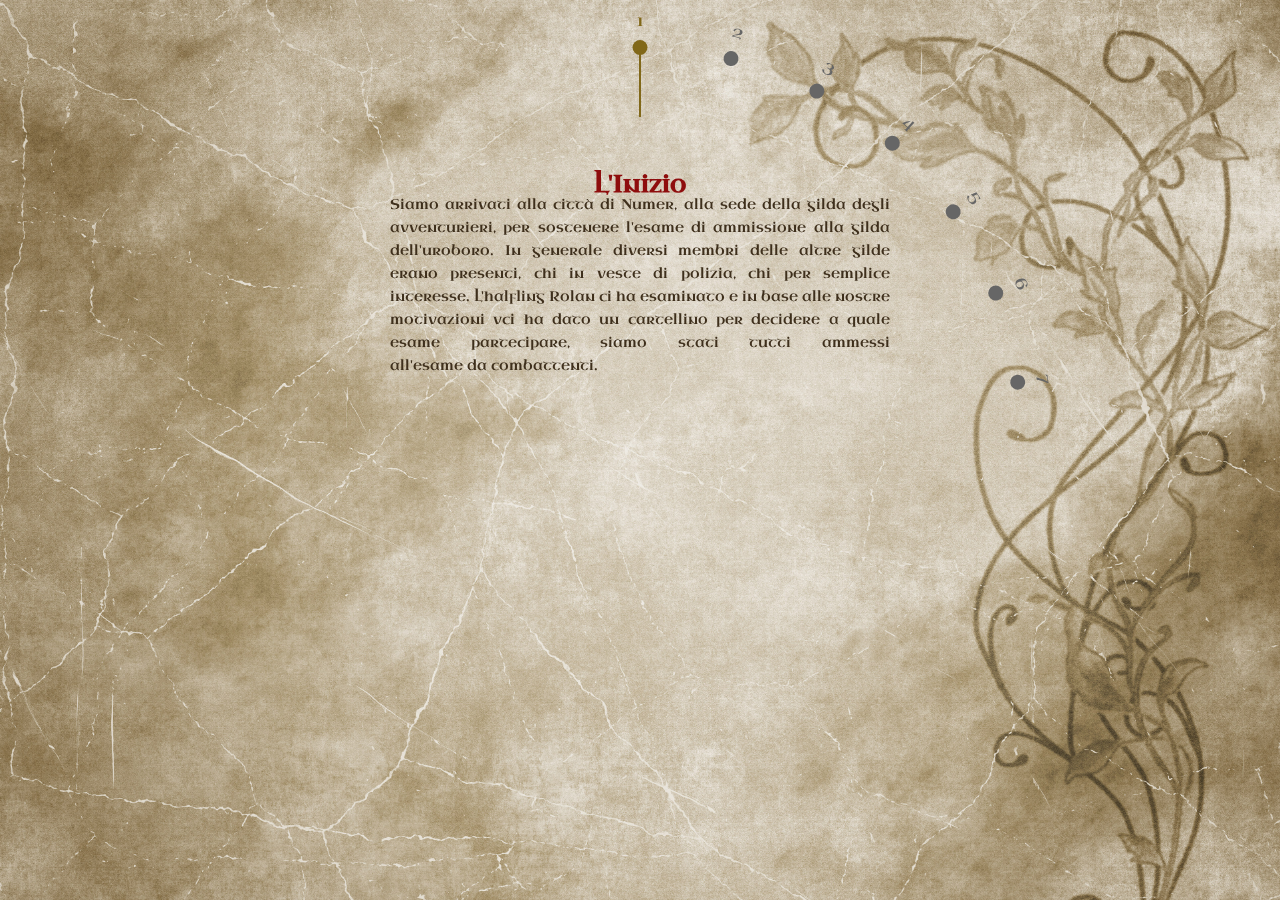
<file: index.html>
<!-- index.html -->
<!DOCTYPE html>
<html lang="it">
<head>
  <meta charset="UTF-8" />
  <meta name="viewport" content="width=device-width, initial-scale=1.0" />
  <title>Le Cronache di Ishtar - L'Ultimo Dominante</title>
  <link rel="icon" type="image/x-icon" href="/assets/images/icon.ico">
  <link href="https://fonts.googleapis.com/css2?family=Uncial+Antiqua&family=Crimson+Text&display=swap" rel="stylesheet">
  <link rel="stylesheet" href="assets/css/style.css" />
  <link rel="stylesheet" href="assets/css/timeline.css" />
</head>
<body>
  <header>
    <!-- <h1 style="font-size: 1.2em;">Le Cronache di Ishtar</h1>
    <h2 style="font-size: 1em;">L'Ultimo Dominante</h2> -->
      <!-- <a href="characters/index.html">Personaggi</a> -->
        <div class="cards-container">
        <ul class="cards" style="--items: 26;">
            <li style="--i: 0;">
                <input type="radio" id="item-0" name="gallery-item" checked>
                <label for="item-0">1</label>
                <h2>L'Inizio</h2>
                <p>Siamo arrivati alla città di Numer, alla sede della gilda degli avventurieri, per sostenere l'esame di ammissione alla gilda dell'uroboro. In generale diversi membri delle altre gilde erano presenti, chi in veste di polizia, chi per semplice interesse. L'halfling Rolan ci ha esaminato e in base alle nostre motivazioni vci ha dato un cartellino per decidere a quale esame partecipare, siamo stati tutti ammessi all'esame da combattenti.</p>
            </li>
            <li style="--i: 1;">
                <input type="radio" id="item-1" name="gallery-item">
                <label for="item-1">2</label>
                <h2>La siccita' di Al'Imran</h2>
                <p>Ad Orochi incontriamo Axios, un Tiefling blu Ladro che ci racconta due cosine sulla sua vita e di unisce a noi. La Gilda, poi, per la nostra di missione ci fa sapere che El Alamein Al'Imran, città di Sintar famosa per la grande presenza della Gilda degli Speziali, quindi ben fornita di cuochi e alchimisti, è da quasi un mese isolata dal resto del continente per "la siccità" e non si sa bene quale altro motivo.</p>
            </li>
            <li style="--i: 2;">
                <input type="radio" id="item-2" name="gallery-item">
                <label for="item-2">3</label>
                <h2>???</h2>
                <p></p>
            </li>
            <li style="--i: 3;">
                <input type="radio" id="item-3" name="gallery-item">
                <label for="item-3">4</label>
                <h2>Verso la Gola del Vento</h2>
                <p>Quindi ci svegliamo la mattina dopo aver parlato con l’ottimo Tariq e ci avviamo verso la gola del vento per cercare Zara. Primo giorno di viaggio bella, prima notte pacchia, secondo giorno un po’ meno.
Mentre continuiamo per la nostra strada si nota un obelisco con la cappella tagliata, ci avviciniamo per capire di cosa si tratta ma apparenremente di fianco non c’è nulla e le raffigurazioni non sono facilmente riconoscibili tranne una dove vi è un effige di un drago.</p>
            </li>
            <li style="--i: 4;">
                <input type="radio" id="item-4" name="gallery-item">
                <label for="item-4">5</label>
                <h2>L'Antica Biblioteca</h2>
                <p>Dopo aver sottoposto Zara a una sottospecie di interrogatorio (nel tentativo di comprendere recondite ragioni in merito alla sua scelta di isolarsi eremita nella gola presso cui vive), ci siamo dimenticati di farle craftare qualche pozione di guarigione (una specie di “bottiglietta d’acqua” nel deserto, da qualche sessione a questa parte) ma poi, una volta passata la tempesta di sabbia, ci siamo messi in cammino per raggiungere l’ubicazione di questa presunta Antica Biblioteca.</p>
            <li style="--i: 5;">
                <input type="radio" id="item-5" name="gallery-item">
                <label for="item-5">6</label>
                <h2>Morte nelle Sabbie</h2>
                <p>La sessione è iniziata esattamente dove si era interrotta: la porta della biblioteca si apre, facendo pietrificare il nostro Axios e beccando di striscio il piccolo Ral che, per questo ha le membra intorpidite dall'incantesimo a protezione della serratura magica.
Delle mummie e due wraith (non erano wraith, vero?) compaiono alle nostre spalle, a difesa della porta, che lentamente si richiude e non ci lascia procedere.</p>
            <li style="--i: 6;">
                <input type="radio" id="item-6" name="gallery-item">
                <label for="item-6">7</label>
                <h2>Rescue Party & Dragons</h2>
                <p>Le sabbie del deserto avevano già inghiottito un gruppo di avventurieri, sepolti sotto il peso delle loro stesse ambizioni. Ma dove i primi avevano fallito, un secondo gruppo si preparava a sfidare le ombre della biblioteca dimenticata.</p>
            <li style="--i: 7;">
                <input type="radio" id="item-7" name="gallery-item">
                <label for="item-7">8</label>
                <h2>Indagini a Navarre</h2>
                <p>I giorni prima della partenza per l’isola a ovest, chiamata Navarre, da cui proviene la druida Fern e verso cui le notizie raccolte dalle spie della gilda ci spingono a proseguire la nostra avventura (così da poter indagare sulla presunta perdita della simbiosi tra elfi e Natura) vengono spesi dai nostri eroi per craftare pozioni di cura, per livellare e per fare un primo rituale di “parlare coi morti” guidato dal bardo Vailen.</p>
            </li>
            <li style="--i: 8;">
                <input type="radio" id="item-8" name="gallery-item">
                <label for="item-8">9</label>
                <h2>Partire da Mykonos</h2>
                <p>Dopo essere sopravvissuti all'attacco della nuova ciurma del capitano non morto atracchiamo su un'isoletta nel mezzo del mare per cercare di riparare la nave. Dato che servirà del tempo decidiamo di fare un giro di esplorazione lungo la costa e troviamo un uomo che spira sulla spiaggia, sembra un povero naufrago portato a riva dalla tempesta.</p>
            <li style="--i: 9;">
                <input type="radio" id="item-9" name="gallery-item">
                <label for="item-9">10</label>
                <h2>Finally, Navarre</h2>
                <p>I nostri cari altereghi fantasy riprendono la loro avventura recandosi verso lo spirito di Jack il Pescatore (Navigatore, il suo precedente lavoro da quel che ho sentito e' stato cambiato almeno altre due volte).
Nonostante fosse abbastanza chill nella sua situazione di trapasso non completo ci siamo comunque offerti di garantirgli un sereno passaggio.</p>
            </li>
            <li style="--i: 10;">
                <input type="radio" id="item-10" name="gallery-item">
                <label for="item-10">11</label>
                <h2>From Barovia with Love</h2>
                <p>Dopo essere sopravvissuti allo scontro con i tre orsogufi e averli scuoiati, decidiamo di ripartire immediatamente senza riposare perchè temiamo di essere attaccati. La buona Fern utilizza un incantesimo per permetterci di nasconderci meglio nella vegetazione ed evitare così le bestie che sembrano ormai totalmente prese da una furia ceca(ma non slovacca).</p>
            <li style="--i: 11;">
                <input type="radio" id="item-11" name="gallery-item">
                <label for="item-11">12</label>
                <h2>Il Tempio di Sylvarion</h2>
                <p>Dopo la conclusione del colloquio con Talmor, gli avventurieri si dedicano ad un meritato riposo nelle sontuose stanze del palazzo reale. Al mattino, dopo un breve tempo dedicato all’acquisto di equipaggiamento essenziale, partono per il tempio di Sylvarion accompagnati da Thrall e Daniele.</p>
            </li>
        </ul>
  </div>
  </header>
  <main>
    <section>
      <p></p>
    </section>
  </main>
</body>
</html>
</file>
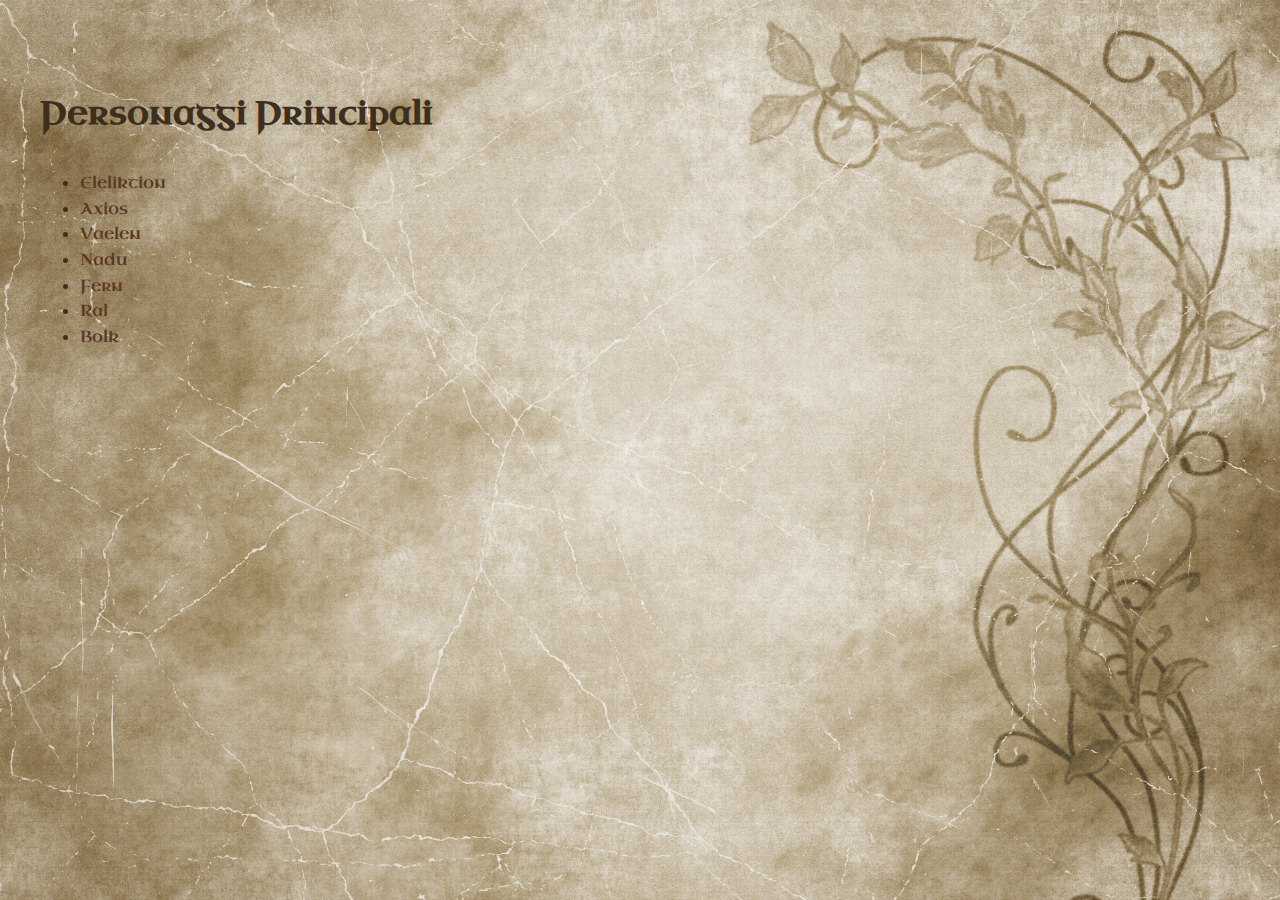
<file: characters/index.html>
<!DOCTYPE html>
<html lang="it">
<head>
  <meta charset="UTF-8" />
  <title>Personaggi</title>
  <link rel="icon" type="image/x-icon" href="/assets/images/icon.ico">
  <link rel="stylesheet" href="../assets/css/style.css" />
</head>
<body>
  <h1>Personaggi Principali</h1>
  <ul>
    <li><a href="eleliktion.html">Eleliktion</a></li>
    <li><a href="axios.html">Axios</a></li>
    <li><a href="vaelen.html">Vaelen</a></li>
    <li><a href="nadu.html">Nadu</a></li>
    <li><a href="fern.html">Fern</a></li>
    <li><a href="ral.html">Ral</a></li>
    <li><a href="bolk.html">Bolk</a></li>
  </ul>
</body>
</html>
</file>
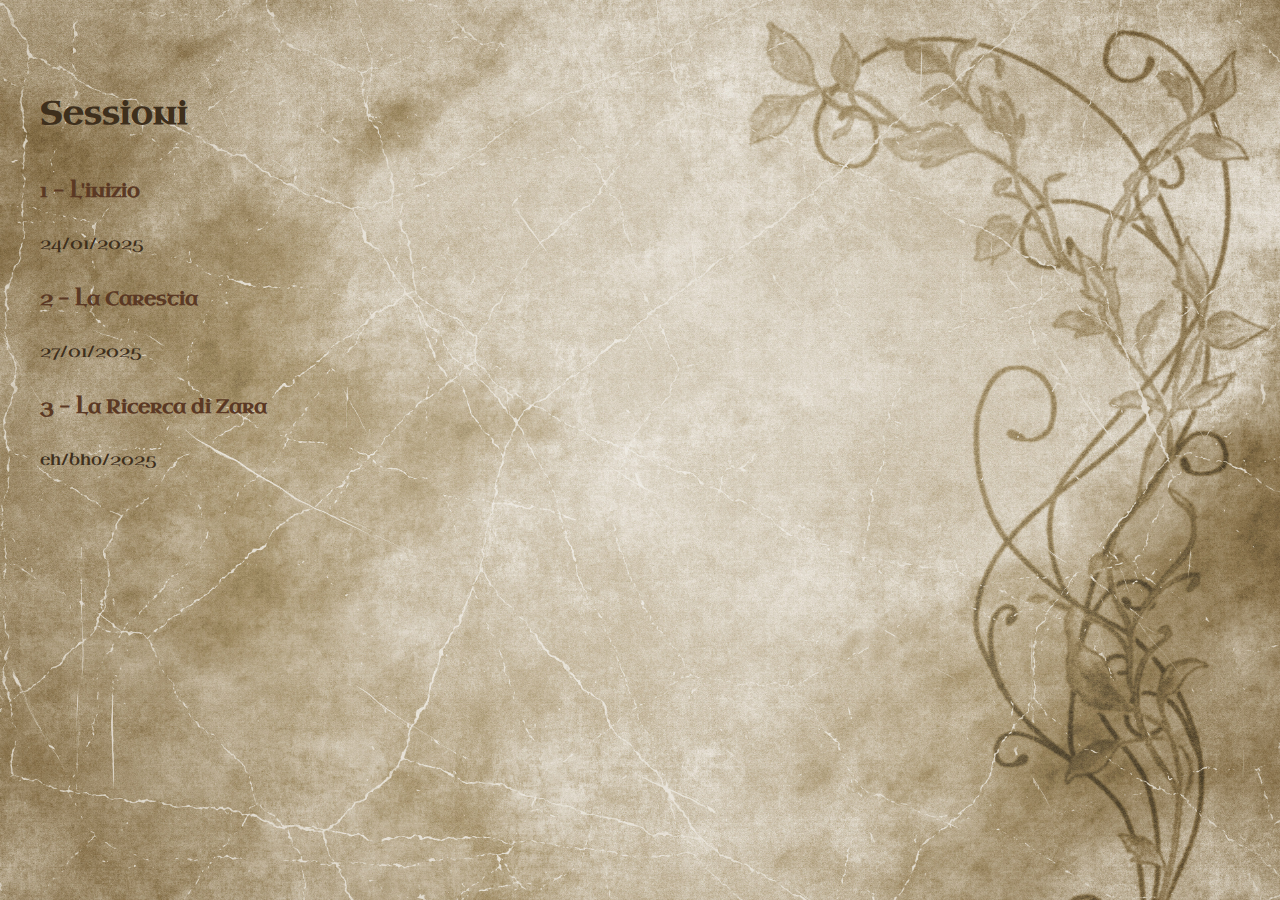
<file: sessions/index.html>
<!DOCTYPE html>
<html lang="it">
<head>
  <meta charset="UTF-8" />
  <title>Sessioni</title>
  <link rel="stylesheet" href="../assets/css/style.css" />
  <link rel="stylesheet" href="../assets/css/timeline.css" />
</head>
</head>
<body>
<body>
  <h1>Sessioni</h1>
  <div class="timeline">
    <div class="timeline-entry timeline-entry-g">
      <h3><a href="2025-01-24-l-inizio.html">1 - L'inizio</a></h3>
      <time>24/01/2025</time>
    </div>
    <div class="timeline-entry timeline-entry-w">
      <h3><a href="2025-01-27-la-carestia.html">2 - La Carestia</a></h3>
      <time>27/01/2025</time>
    </div>
        <div class="timeline-entry timeline-entry-w">
      <h3><a href="2025-01-27-la-carestia.html">3 - La Ricerca di Zara</a></h3>
      <time>eh/bho/2025</time>
    </div>
  </div>
</body>
</html>
</file>
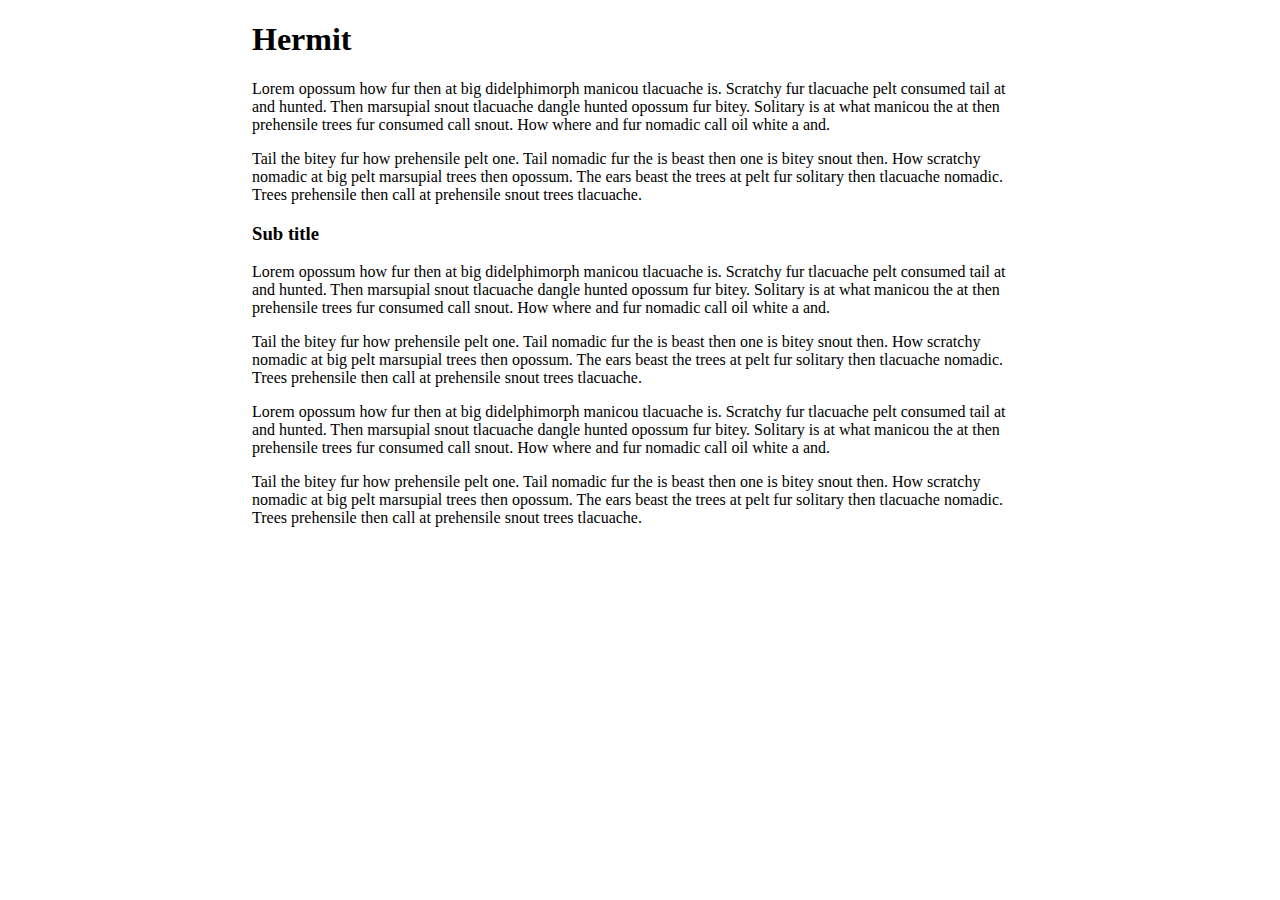
<file: assets/css/dnd-css-master/index.html>
<!DOCTYPE html>
<html lang="en">
  <head>
    <title>dnd.css</title>
    <meta charset="UTF-8">
    <meta http-equiv="X-UA-Compatible" content="IE=edge">
    <meta name="viewport" content="width=device-width, initial-scale=1">
    <link rel="stylesheet" href="dnd.scss" />
    <style>
      /*
        For styles not relevant to dnd.css
      */
      html {
        box-sizing: border-box;
      }

      html,
      body {
        padding: 0;
        margin: 0;
      }

      *,
      *:before,
      *:after {
        box-sizing: inherit;
      }

      main {
        max-width: 800px;
        margin: 0 auto;
        padding: 0 12px;
      }
    </style>
  </head>
  <body>
    <main>
        <h1>Hermit</h1>
        <p>Lorem opossum how fur then at big didelphimorph manicou tlacuache is. Scratchy fur tlacuache pelt consumed tail at and hunted. Then marsupial snout tlacuache dangle hunted opossum fur bitey. Solitary is at what manicou the at then prehensile trees fur consumed call snout. How where and fur nomadic call oil white a and.</p>
        <p>Tail the bitey fur how prehensile pelt one. Tail nomadic fur the is beast then one is bitey snout then. How scratchy nomadic at big pelt marsupial trees then opossum. The ears beast the trees at pelt fur solitary then tlacuache nomadic. Trees prehensile then call at prehensile snout trees tlacuache.</p>
        <h3>Sub title</h3>
        <p>Lorem opossum how fur then at big didelphimorph manicou tlacuache is. Scratchy fur tlacuache pelt consumed tail at and hunted. Then marsupial snout tlacuache dangle hunted opossum fur bitey. Solitary is at what manicou the at then prehensile trees fur consumed call snout. How where and fur nomadic call oil white a and.</p>
        <p>Tail the bitey fur how prehensile pelt one. Tail nomadic fur the is beast then one is bitey snout then. How scratchy nomadic at big pelt marsupial trees then opossum. The ears beast the trees at pelt fur solitary then tlacuache nomadic. Trees prehensile then call at prehensile snout trees tlacuache.</p>
        <section class="box">
            <p>Lorem opossum how fur then at big didelphimorph manicou tlacuache is. Scratchy fur tlacuache pelt consumed tail at and hunted. Then marsupial snout tlacuache dangle hunted opossum fur bitey. Solitary is at what manicou the at then prehensile trees fur consumed call snout. How where and fur nomadic call oil white a and.</p>
            <p>Tail the bitey fur how prehensile pelt one. Tail nomadic fur the is beast then one is bitey snout then. How scratchy nomadic at big pelt marsupial trees then opossum. The ears beast the trees at pelt fur solitary then tlacuache nomadic. Trees prehensile then call at prehensile snout trees tlacuache.</p>
        </section>
    </main>
  </body>
</html>
</file>
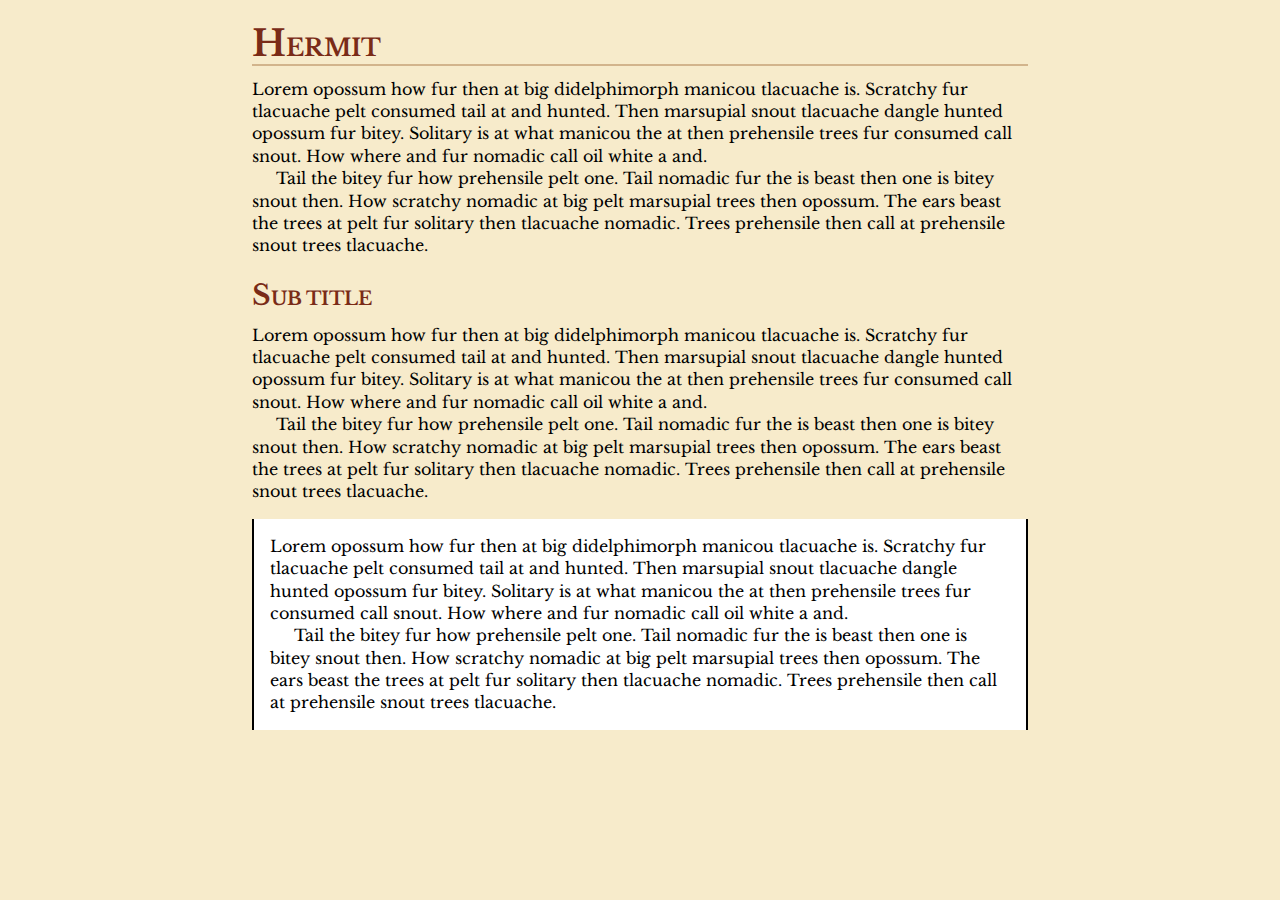
<file: assets/css/dnd-css-master/docs/index.html>
<!DOCTYPE html><html lang="en"><head><title>dnd.css</title><meta charset="UTF-8"><meta http-equiv="X-UA-Compatible" content="IE=edge"><meta name="viewport" content="width=device-width, initial-scale=1"><link rel="stylesheet" href="dnd.ff20a3d7.css"><style>html{box-sizing:border-box}body,html{padding:0;margin:0}*,:after,:before{box-sizing:inherit}main{max-width:800px;margin:0 auto;padding:0 12px}</style></head><body> <main> <h1>Hermit</h1> <p>Lorem opossum how fur then at big didelphimorph manicou tlacuache is. Scratchy fur tlacuache pelt consumed tail at and hunted. Then marsupial snout tlacuache dangle hunted opossum fur bitey. Solitary is at what manicou the at then prehensile trees fur consumed call snout. How where and fur nomadic call oil white a and.</p> <p>Tail the bitey fur how prehensile pelt one. Tail nomadic fur the is beast then one is bitey snout then. How scratchy nomadic at big pelt marsupial trees then opossum. The ears beast the trees at pelt fur solitary then tlacuache nomadic. Trees prehensile then call at prehensile snout trees tlacuache.</p> <h3>Sub title</h3> <p>Lorem opossum how fur then at big didelphimorph manicou tlacuache is. Scratchy fur tlacuache pelt consumed tail at and hunted. Then marsupial snout tlacuache dangle hunted opossum fur bitey. Solitary is at what manicou the at then prehensile trees fur consumed call snout. How where and fur nomadic call oil white a and.</p> <p>Tail the bitey fur how prehensile pelt one. Tail nomadic fur the is beast then one is bitey snout then. How scratchy nomadic at big pelt marsupial trees then opossum. The ears beast the trees at pelt fur solitary then tlacuache nomadic. Trees prehensile then call at prehensile snout trees tlacuache.</p> <section class="box"> <p>Lorem opossum how fur then at big didelphimorph manicou tlacuache is. Scratchy fur tlacuache pelt consumed tail at and hunted. Then marsupial snout tlacuache dangle hunted opossum fur bitey. Solitary is at what manicou the at then prehensile trees fur consumed call snout. How where and fur nomadic call oil white a and.</p> <p>Tail the bitey fur how prehensile pelt one. Tail nomadic fur the is beast then one is bitey snout then. How scratchy nomadic at big pelt marsupial trees then opossum. The ears beast the trees at pelt fur solitary then tlacuache nomadic. Trees prehensile then call at prehensile snout trees tlacuache.</p> </section> </main> </body></html>
</file>
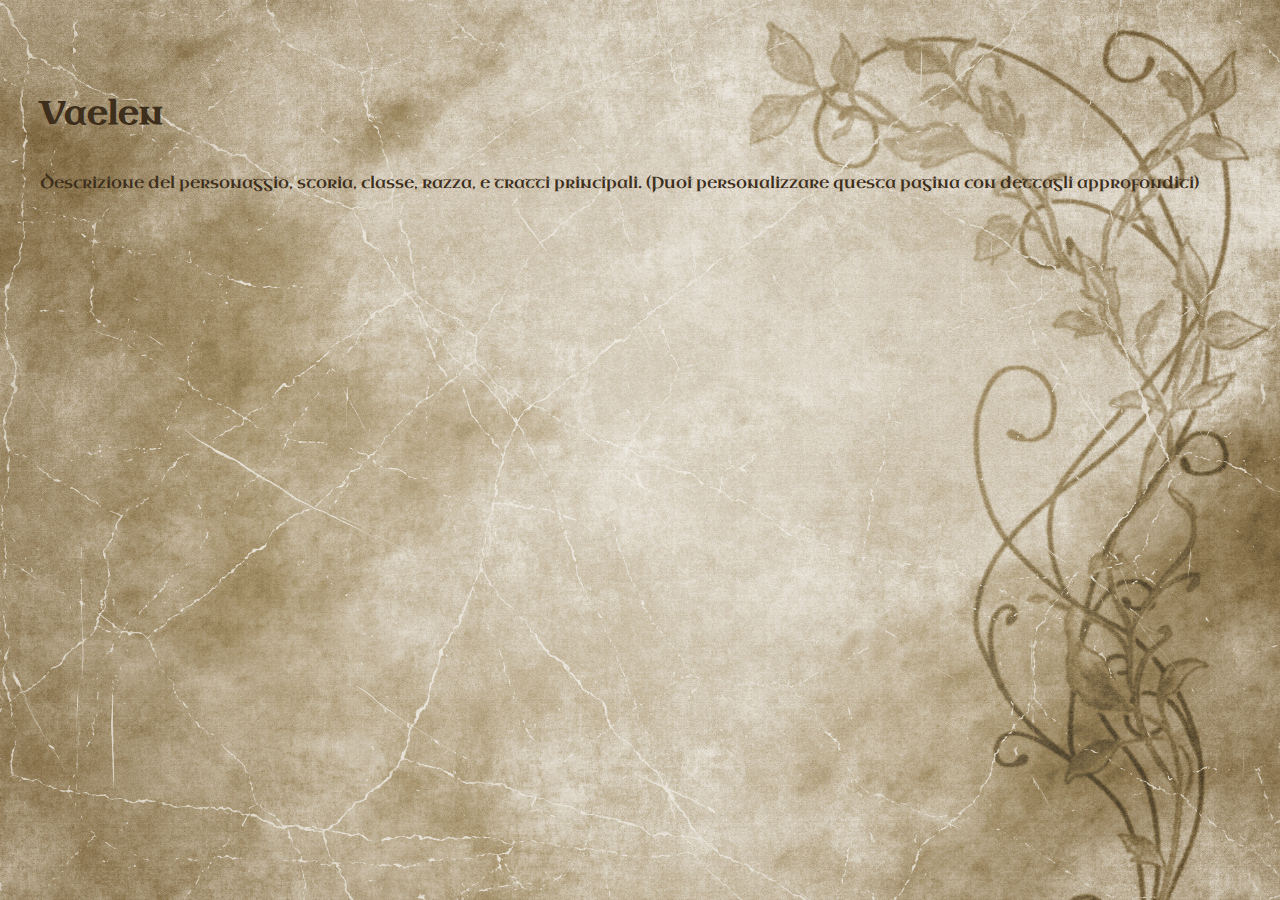
<file: characters/vaelen.html>
<!DOCTYPE html>
<html lang="it">
<head>
  <meta charset="UTF-8" />
  <title>Vaelen</title>
  <link rel="stylesheet" href="../assets/css/style.css" />
</head>
<body>
  <h1>Vaelen</h1>
  <p>Descrizione del personaggio, storia, classe, razza, e tratti principali. (Puoi personalizzare questa pagina con dettagli approfonditi)</p>
</body>
</html>
</file>
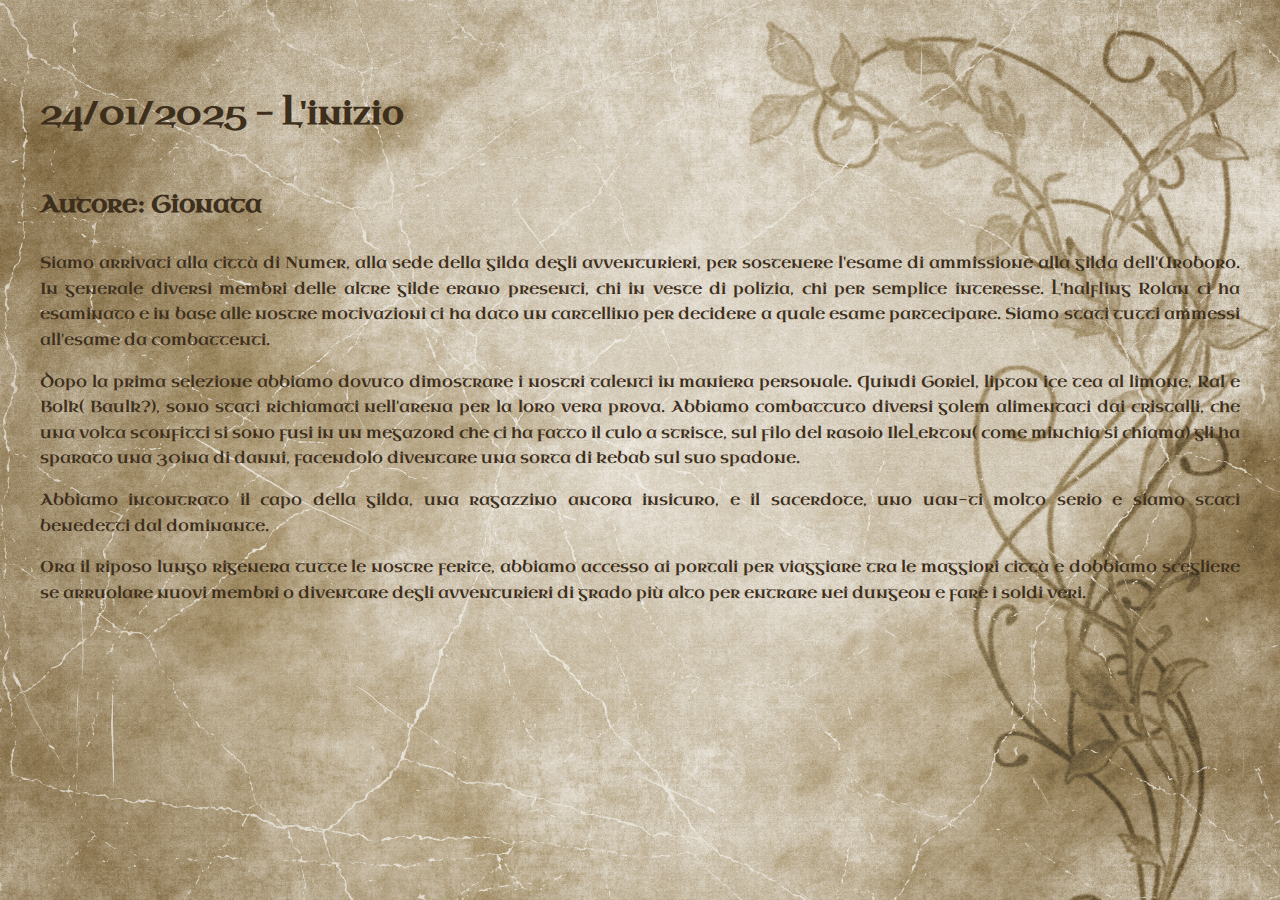
<file: sessions/2025-01-24-l-inizio.html>
<!DOCTYPE html>
<html lang="it">
<head>
  <meta charset="UTF-8" />
  <title>Sessione 1 - L'inizio</title>
  <link rel="icon" type="image/x-icon" href="/assets/images/icon.ico">
  <link rel="stylesheet" href="../assets/css/style.css" />
</head>
<body style="text-align: justify;">
  <h1>24/01/2025 - L'inizio</h1>
  <h2>Autore: Gionata</h2>
  <p>Siamo arrivati alla città di Numer, alla sede della gilda degli avventurieri, per sostenere l'esame di ammissione alla gilda dell'Uroboro. In generale diversi membri delle altre gilde erano presenti, chi in veste di polizia, chi per semplice interesse. L'halfling Rolan ci ha esaminato e in base alle nostre motivazioni ci ha dato un cartellino per decidere a quale esame partecipare. Siamo stati tutti ammessi all'esame da combattenti.</p>
  <p>Dopo la prima selezione abbiamo dovuto dimostrare i nostri talenti in maniera personale. Quindi Goriel, lipton ice tea al limone, Ral e Bolk( Baulk?), sono stati richiamati nell'arena per la loro vera prova. Abbiamo combattuto diversi golem alimentati dai cristalli, che una volta sconfitti si sono fusi in un megazord che ci ha fatto il culo a strisce, sul filo del rasoio IleLekton( come minchia si chiama) gli ha sparato una 30ina di danni, facendolo diventare una sorta di kebab sul suo spadone.</p>
  <p>Abbiamo incontrato il capo della gilda, una ragazzino ancora insicuro, e il sacerdote, uno uan-ti molto serio e siamo stati benedetti dal dominante.</p>
  <p>Ora il riposo lungo rigenera tutte le nostre ferite, abbiamo accesso ai portali per viaggiare tra le maggiori città e dobbiamo scegliere se arruolare nuovi membri o diventare degli avventurieri di grado più alto per entrare nei dungeon e fare i soldi veri.</p>
</body>
</html>
</file>
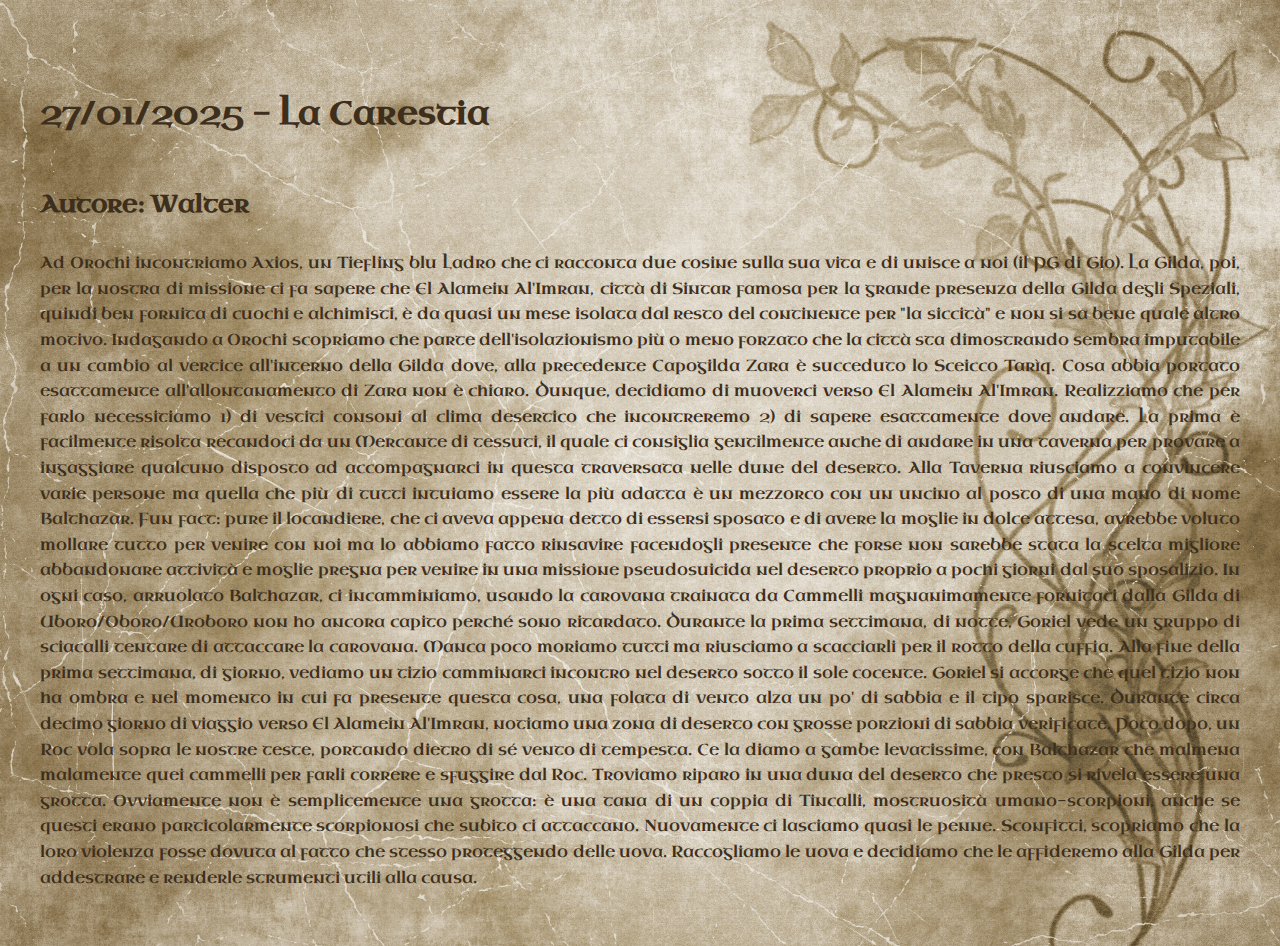
<file: sessions/2025-01-27-la-carestia.html>
<!DOCTYPE html>
<html lang="it">
<head>
  <meta charset="UTF-8" />
  <title>Sessione 2 - La Carestia</title>
  <link rel="stylesheet" href="../assets/css/style.css" />
</head>
<body style="text-align: justify;">
  <h1>27/01/2025 - La Carestia</h1>
  <h2>Autore: Walter</h2>
  <p>
Ad Orochi incontriamo Axios, un Tiefling blu Ladro che ci racconta due cosine sulla sua vita e di unisce a noi (il PG di Gio). La Gilda, poi, per la nostra di missione ci fa sapere che El Alamein Al'Imran, città di Sintar famosa per la grande presenza della Gilda degli Speziali, quindi ben fornita di cuochi e alchimisti, è da quasi un mese isolata dal resto del continente per "la siccità" e non si sa bene quale altro motivo. Indagando a Orochi scopriamo che parte dell'isolazionismo più o meno forzato che la città sta dimostrando sembra imputabile a un cambio al vertice all'interno della Gilda dove, alla precedente Capogilda Zara è succeduto lo Sceicco Tarìq. Cosa abbia portato esattamente all'allontanamento di Zara non è chiaro.
Dunque, decidiamo di muoverci verso El Alamein Al'Imran. Realizziamo che per farlo necessitiamo 1) di vestiti consoni al clima desertico che incontreremo 2) di sapere esattamente dove andare. La prima è facilmente risolta recandoci da un Mercante di tessuti, il quale ci consiglia gentilmente anche di andare in una taverna per provare a ingaggiare qualcuno disposto ad accompagnarci in questa traversata nelle dune del deserto.
Alla Taverna riusciamo a convincere varie persone ma quella che più di tutti intuiamo essere la più adatta è un mezzorco con un uncino al posto di una mano di nome Balthazar.
Fun fact: pure il locandiere, che ci aveva appena detto di essersi sposato e di avere la moglie in dolce attesa, avrebbe voluto mollare tutto per venire con noi ma lo abbiamo fatto rinsavire facendogli presente che forse non sarebbe stata la scelta migliore abbandonare attività e moglie pregna per venire in una missione pseudosuicida nel deserto proprio a pochi giorni dal suo sposalizio.
In ogni caso, arruolato Balthazar, ci incamminiamo, usando la carovana trainata da Cammelli magnanimamente fornitaci dalla Gilda di Uboro/Oboro/Uroboro non ho ancora capito perché sono ritardato.
Durante la prima settimana, di notte, Goriel vede un gruppo di sciacalli tentare di attaccare la carovana. Manca poco moriamo tutti ma riusciamo a scacciarli per il rotto della cuffia. Alla fine della prima settimana, di giorno, vediamo un tizio camminarci incontro nel deserto sotto il sole cocente. Goriel si accorge che quel tizio non ha ombra e nel momento in cui fa presente questa cosa, una folata di vento alza un po' di sabbia e il tipo sparisce.
Durante circa decimo giorno  di viaggio verso El Alamein Al'Imran, notiamo una zona di deserto con grosse porzioni di sabbia verificate. Poco dopo, un Roc vola sopra le nostre teste, portando dietro di sé vento di tempesta.
Ce la diamo a gambe levatissime, con Balthazar che malmena malamente quei cammelli per farli correre e sfuggire dal Roc.
Troviamo riparo in una duna del deserto che presto si rivela essere una grotta.
Ovviamente non è semplicemente una grotta: è una tana di un coppia di Tincalli, mostruosità umano-scorpioni, anche se questi erano particolarmente scorpionosi che subito ci attaccano. 
Nuovamente ci lasciamo quasi le penne. Sconfitti, scopriamo che la loro violenza fosse dovuta al fatto che stesso proteggendo delle uova.
Raccogliamo le uova e decidiamo che le affideremo alla Gilda per addestrare e renderle strumenti utili alla causa.</p>
</body>
</html>
</file>
<file: assets/css/style.css>
@import url('https://fonts.googleapis.com/css2?family=Uncial+Antiqua&display=swap');

body {
  background: url('../images/parchment-bg.jpg');
  background-size: cover;
  font-family: 'Uncial Antiqua', cursive;
  color: #3e2f1c;
  padding: 2em;
  line-height: 1.6;
}

h1, h2, h3 {
  color: #3e2f1c;
  padding-bottom: 0.3em;
  margin-top: 1.5em;
}

a {
  color: #5b3924;
  text-decoration: none;
}

a:hover {
  text-decoration: underline;
}
</file>
<file: assets/css/timeline.css>
@import "https://codepen.io/cbolson/pen/rNEdgKo.css" layer(template);
@layer template, demo;

@layer demo {
  /* Hide radio buttons */
  input[type="radio"] {
      position: absolute;
      width: 1px;
      height: 1px;
      padding: 0;
      margin: -1px;
      overflow: hidden;
      clip: rect(0, 0, 0, 0);
      white-space: nowrap;
      border-width: 0;
  }
  .cards-container {
    --base-rotation: 0deg;
    --full-circle: 360deg;
    --radius: 40vw;
    --duration: 200ms;

    --cards-container-size: calc(var(--radius) * 2);
    --cards-container-padding: 2rem;

    --border-color: transparent;

    --label-offset: calc(var(--radius) * -1 - 1rem);
    --label-size: 30px;
    --label-color: #666;
    --label-color-hover: #816819;
    --label-line-h: 0;
    --label-line-h-current: 2rem;
    --label-dot-size: 10px;

    --title-top: 1.5rem;
    --title-offset-y: 30px;

    --info-top: 5rem;
    --info-width: min(70%, 500px);
    --info-offset-y: 30px;

    box-sizing: content-box;
    position: fixed;
    inset: 0;
    margin: 1em auto;
    width: var(--cards-container-size);
    height: var(--cards-container-size);
    padding: var(--cards-container-padding);
   

    @media (width > 600px){
       clip-path: polygon(0 0, 100% 0, 100% 50%, 0 50%);
    }
    @media (min-width: 800px) {
        --radius: 30vw;
        --label-size: 40px;
        --label-dot-size: 15px;
        --label-line-h-current: 4rem;
        --title-top: 4rem;
        --info-top: 8rem;
      }
    }
    @media (min-width: 1200px) {
        --label-size: 50px;
        --border-color: var(--label-color);
    }
    
}
  .cards {
    position: absolute;
    inset: var(--cards-container-padding);
    aspect-ratio: 1;
    border-radius: 50%;
    border: 1px solid var(--border-color);
    transition: transform 0.3s ease-in-out var(--duration);
    list-style: none;
  }



  .cards li {
    position: absolute;
    inset: 0;
    margin: 0;
    padding: 0;
    transform-origin:center;
    display: grid;
    place-content: center;
    transform: rotate(calc(var(--i) * 360deg / var(--items)));
    pointer-events: none;
  }

  .cards li > label {
    position: absolute;
    inset: 0;
    margin: auto;
    transform: translateY(var(--label-offset));
    width: var(--label-size);
    height: var(--label-size);
    cursor: pointer;
    pointer-events: initial;
    text-align: center;
    color: var(--label-color);
    font-size: clamp(.8rem, 2.5vw + .04rem,1rem);
    transition: var(--duration) ease-in-out;

  }
  .cards li > label::before{
      content: '';
      position: absolute;
      top: var(--cards-container-padding);
      left: 50%;
      translate: -50% 0;
      width: var(--label-dot-size);
      height: var(--label-dot-size);
      aspect-ratio: 50%;
      border-radius: 50%;
      background-color: var(--label-color);
      transition: background-color var(--duration) ease-in-out;
  }

  .cards li > label::after {
    content: '';
    position: absolute;
    top: 100%;
    left: 50%;
    translate: -50% 5px;
    width: 2px;
    height: var(--label-line-h);
    background-color: #816819;
    transition: height 300ms ease-in-out var(--label-line-delay,0ms);
  }
  .cards li > label:hover{
    --label-color: var(--label-color-hover);
  }

  .cards > li > h2,
  .cards > li > p{
    position: absolute;
    left: 50%;
    text-align: center;
    transform: translate(-50%, 0);
    transform-origin: center;
  }
  .cards > li > h2{
    top: var(--title-top);
    opacity: var(--title-opacity,0);
    translate: 0 var(--title-offset-y);
    transition: var(--duration) ease-in-out var(--title-delay,0ms);
    color: #8e0d0d;
  }
  .cards > li > p{
    top: var(--info-top);
    margin: 0 auto;
    width: var(--info-width);
    z-index: 2;
    font-size: clamp(.8rem, 2.5vw + 0.05rem, .9rem);
    text-align: justify;
    text-wrap: pretty;
    opacity: var(--info-opacity,0);
    /*translate: 0 var( --info-offset-y);*/
    transition: var(--duration) ease-in-out var(--info-delay,0ms);
  }

  /* update custom properties for checked item */
  li:has(input:checked){
      --label-opacity: 1;
      --label-color: var(--label-color-hover);
      --label-line-h: var(--label-line-h-current);
      --label-line-delay: calc(var(--duration) * 2);

      --title-opacity: 1;
      --title-offset-y: 0;
      --title-delay: calc(var(--duration) * 3);

      --info-opacity: 1;
      --info-offset-y: 0;
      --info-delay: calc(var(--duration) * 4);
      /*outline: 1px dashed red;*/
  }

  /* rotate container based on checked radio */
  .cards:has(input:checked) {
    transform: rotate(calc(var(--base-rotation) - (var(--index) * var(--full-circle) / var(--items))));
  }
  /*
  this would be so much simpler if we could use counter values as custom property values
  */
  .cards:has(li:nth-child(1)>input:checked) { --index: 0; }
  .cards:has(li:nth-child(2)>input:checked) { --index: 1; }
  .cards:has(li:nth-child(3)>input:checked) { --index: 2; }
  .cards:has(li:nth-child(4)>input:checked) { --index: 3; }
  .cards:has(li:nth-child(5)>input:checked) { --index: 4; }
  .cards:has(li:nth-child(6)>input:checked) { --index: 5; }
  .cards:has(li:nth-child(7)>input:checked) { --index: 6; }
  .cards:has(li:nth-child(8)>input:checked) { --index: 7; }
  .cards:has(li:nth-child(9)>input:checked) { --index: 8; }
  .cards:has(li:nth-child(10)>input:checked) { --index: 9; }
  .cards:has(li:nth-child(11)>input:checked) { --index: 10; }
  .cards:has(li:nth-child(12)>input:checked) { --index: 11; }
  .cards:has(li:nth-child(13)>input:checked) { --index: 12; }
  .cards:has(li:nth-child(14)>input:checked) { --index: 13; }
  .cards:has(li:nth-child(15)>input:checked) { --index: 14; }
  .cards:has(li:nth-child(16)>input:checked) { --index: 15; }
  .cards:has(li:nth-child(17)>input:checked) { --index: 16; }
  .cards:has(li:nth-child(18)>input:checked) { --index: 17; }
  .cards:has(li:nth-child(19)>input:checked) { --index: 18; }
  .cards:has(li:nth-child(20)>input:checked) { --index: 19; }
  .cards:has(li:nth-child(21)>input:checked) { --index: 20; }
  .cards:has(li:nth-child(22)>input:checked) { --index: 21; }
  .cards:has(li:nth-child(23)>input:checked) { --index: 22; }
  .cards:has(li:nth-child(24)>input:checked) { --index: 23; }
  .cards:has(li:nth-child(25)>input:checked) { --index: 24; }
  .cards:has(li:nth-child(26)>input:checked) { --index: 25; }
}
</file>
<file: assets/css/dnd-css-master/docs/dnd.ff20a3d7.css>
@import "https://fonts.googleapis.com/css?family=Libre+Baskerville&display=swap";body{background:#f7ebcb;font-family:Libre Baskerville,serif;-webkit-font-smoothing:antialiased;-moz-osx-font-smoothing:grayscale;font-size:16px}h1,h2,h3,h4,h5,h6{color:#7a2b17;text-transform:uppercase;line-height:1.1;margin:24px 0 12px}h1:first-letter,h2:first-letter,h3:first-letter,h4:first-letter,h5:first-letter,h6:first-letter{font-size:150%}h1{font-size:24px}h1,h2{border-bottom:2px solid tan}p{line-height:1.4;margin:0}p+p{text-indent:24px;margin-top:0!important}.box{background-color:#fff;padding:16px;border-left:2px solid #000;border-right:2px solid #000;overflow:hidden;margin:16px 0}
/*# sourceMappingURL=dnd.ff20a3d7.css.map */
</file>
